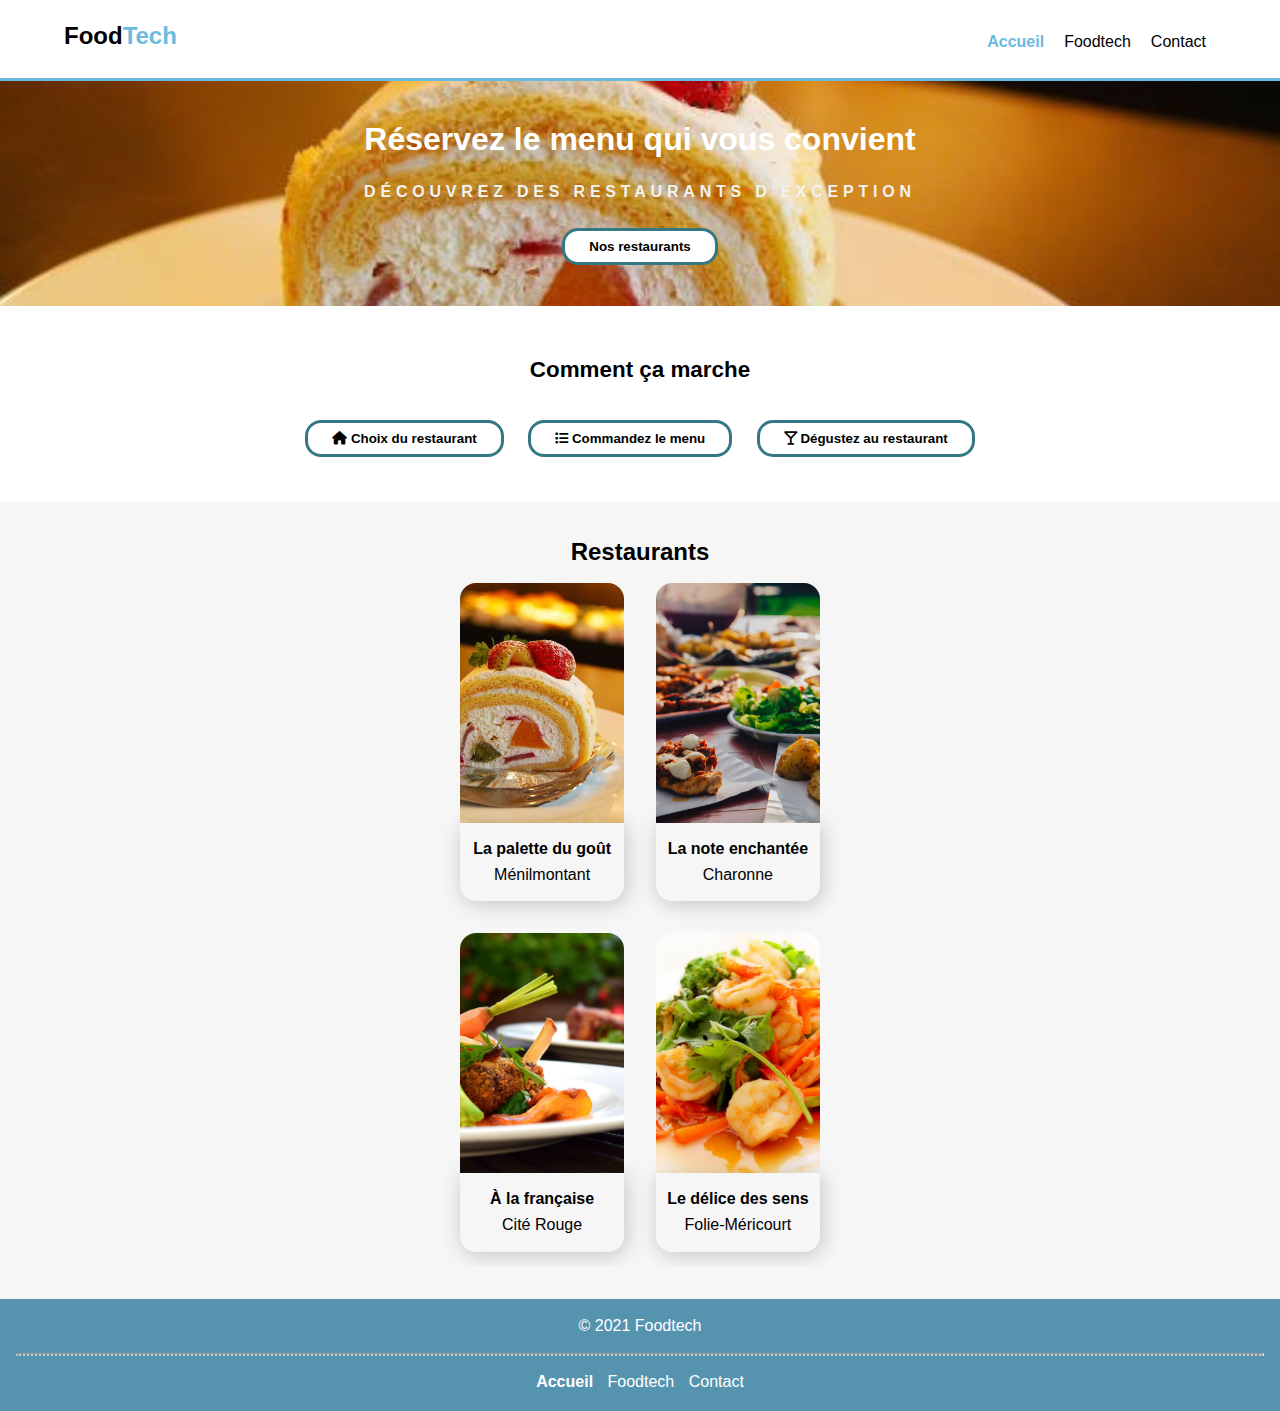
<file: index.html>
<!DOCTYPE html>
<html lang="fr">
<head>
    <meta charset="UTF-8">
    <meta http-equiv="X-UA-Compatible" content="IE=edge">
    <meta name="viewport" content="width=device-width, initial-scale=1.0">
    <title>FoodTech - Accueil</title>

    <!-- Favicon -->
    <link rel="shortcut icon" href="img/favicon.png" type="image/x-icon" />
    <link rel="apple-touch-icon" href="img/apple-touch-icon.png">
      
       <!-- css here -->
       <link href="css/font-awesome.min.css" rel="stylesheet">
       <link href="css/animate.min.css" rel="stylesheet">
       <link href="css/ionicons.min.css" rel="stylesheet">
       <link rel="stylesheet" href="https://cdnjs.cloudflare.com/ajax/libs/font-awesome/6.0.0-beta2/css/all.min.css">
       <link rel="stylesheet" href="css/main.css">
</head>
<body>

    <header>
        <div class="container">
            <div id="branding">
              <a href="index.html">
                <h1>Food<span>Tech</span></h1>
            </div>
        
            <nav>
                <ul>  
                    <li class="current"><a href="index.html">Accueil</a></li>
                    <li><a href="apropos.html">Foodtech</a></li>
                    <li><a href="contact.html">Contact</a></li>
                </ul>
            </nav>
        </div>
    </header>

<!--Showcase section---->
    <section id="showcase">
        <div class="container">
            <h1>Réservez le menu qui vous convient</h1>
            <p class="subhead">Découvrez des restaurants d'exception</p>
            
            <button class="btn-readmore">
              <a href="#how-it-works">Nos restaurants</a>
           </button>
        </div>
    </section>

<!--How-it-works section ---->
    <section id="how-it-works">
        <div class="container">
          <h2 class="how-it-works">Comment ça marche</h2>
            <button class="btn-readmore">
               <i class="fa fa-home"></i> Choix du restaurant
            </button>
    
            <button class="btn-readmore">
                <i class="fa fa-list"></i> Commandez le menu
            </button>
         
            <button class="btn-readmore">
                <i class="fa fa-glass"></i> Dégustez au restaurant
            </button>
        </div>
    </section>

<!--Restaurant section ------>
    <section id="restaurant">
       <div class="container">
        <h2 class="restaurant">Restaurants</h2>
       
        <div class="restaurant_cards">
          <a href="./menu1.html" class="card">
            <div class="card_image card_image--1"></div>
            <div class="card_description">
              <h4>La palette du goût</h4>
              <p>Ménilmontant</p>
            </div>
          </a>
          <a href="./menu2.html" class="card">
            <div class="card_image card_image--2"></div>
            <div class="card_description">
              <h4>La note enchantée</h4>
              <p>Charonne</p>
            </div>
          </a>
          <a href="./menu3.html" class="card">
            <div class="card_image card_image--3"></div>
            <div class="card_description">
              <h4>À la française</h4>
              <p>Cité Rouge</p>
            </div>
          </a>
          <a href="./menu4.html" class="card">
            <div class="card_image card_image--4"></div>
            <div class="card_description">
              <h4>Le délice des sens</h4>
              <p>Folie-Méricourt</p>
            </div>
          </a>
        </div>
    </div>
      </section>

<!-- Footer section-->
<section id="footer">
    <p class="flow-text text-center">
        &copy; 2021 Foodtech
    </p>
        <hr>
    <p class="flow-text-2">
        <a class="current_2" href="index.html">Accueil</a>
        <a href="apropos.html">Foodtech</a>
        <!-- <a href="menu1.html">Restaurant</a> -->
        <a href="contact.html">Contact</a>
    </p>
</section> 

</body>
</html>
</file>
<file: css/main.css>
:root {
  --primary-color: rgb(107, 186, 223);
  --secondary-color: rgb(85, 147, 175);
}

body {
  font-family: Arial, Helvetica, sans-serif;
  font-size: 100%;
  line-height: 1.3em;
  padding: 0;
  margin: 0;
  background-color: #F2F2F2;
}

/* Global ----------------*/
.container {
  width: 90%;
  margin: 0 auto;
  overflow: hidden;
  padding: 15px;
  text-align: center;
  justify-items: center;
  -webkit-box-pack: center;
  -ms-flex-pack: center;
  justify-content: center;
}

a {
  text-decoration: none;
  color: inherit;
}

ul, li {
  text-decoration: none;
  list-style-type: none;
}

ul ul, li ul {
  margin-top: 20px;
}

ul li, li li {
  float: left;
  display: inline;
  padding: 0 10px 0 10px;
}

section {
  padding: 1em 1rem;
}

/* Header section---------------- */
header {
  background: white;
  width: 100%;
  color: black;
  padding-top: .1%;
  min-height: 50%;
  border-bottom: 3px solid var(--primary-color);
}

header a {
  color: black;
  text-decoration: none;
  text-transform: capitalize;
  font-size: 100%;
}

header span {
  color: var(--primary-color);
}

header #branding {
  float: left;
  cursor: pointer;
}

header #branding h1 {
  font-size: 150%;
  font-weight: bold;
  color: black;
  margin-top: 10px;
}

nav {
  float: right;
}

nav li
a:hover {
  color: var(--primary-color);
  text-decoration: none;
  -webkit-transition: all 0.5s ease-in-out;
  transition: all 0.5s ease-in-out;
}

nav .active, nav .current a {
  color: var(--primary-color);
  font-weight: 550;
}

/* Showcase ----------------*/
#showcase {
  min-height: 400%;
  background: url(../img/image--1.jpg) no-repeat 0 63%;
  text-align: center;
  background-size: cover;
  background-position: center;
}

#showcase .subhead {
  text-transform: uppercase;
  font-weight: bold;
  color: #F2F2F2;
  letter-spacing: .3em;
}

#showcase h1 {
  font-size: 2em;
  line-height: 1.3em;
  margin-top: .2em;
  color: white;
}

#showcase .btn-readmore {
  padding: 8px 24px;
  border: 3px solid #347883;
  border-radius: 1rem;
  -webkit-transition: 0.4s;
  transition: 0.4s;
  display: inline-block;
  margin-bottom: 24px;
  margin: 10px;
  font-weight: bold;
  font-family: Arial, Helvetica, sans-serif;
  background: white;
}

#showcase .btn-readmore:hover {
  background: #3EC1D5;
  text-decoration: none;
  padding: 8px 64px 8px 24px;
  color: white;
}

#how-it-works {
  background-color: white;
  padding: 20px;
}

#how-it-works h2 {
  font-size: 1.4rem;
  padding-bottom: 1%;
}

#how-it-works .btn-readmore {
  padding: 8px 24px;
  border: 3px solid #347883;
  border-radius: 1rem;
  -webkit-transition: 0.4s;
  transition: 0.4s;
  display: inline-block;
  margin-bottom: 24px;
  margin: 10px;
  font-weight: bold;
  font-family: Arial, Helvetica, sans-serif;
  background: white;
}

#how-it-works .btn-readmore:hover {
  background: #3EC1D5;
  text-decoration: none;
  padding: 8px 64px 8px 24px;
  color: white;
  cursor: pointer;
}

#how-it-works .how-it-works_icon {
  padding: 0.3rem 1rem 0.3rem 0.5rem;
  font-size: 1rem;
  color: #7e7e7e;
}

#restaurant {
  background-color: #f6f6f6;
  padding: 2rem;
  padding-top: 5px;
}

#restaurant .restaurant h2 {
  margin: 0%;
  margin-top: 2rem;
  padding: 1rem 0rem 1rem 1rem;
  font-size: 1.6rem;
  font-weight: bold;
}

#restaurant .restaurant_cards {
  display: -ms-grid;
  display: grid;
  -ms-grid-columns: (1fr)[2];
      grid-template-columns: repeat(2, 1fr);
  gap: 2rem;
  margin: 0rem 1rem 0rem 1rem;
  position: relative;
}

#restaurant .card .card_image:hover {
  -webkit-transform: rotate(0.4deg) scale(1, 1);
          transform: rotate(0.4deg) scale(1, 1);
  -webkit-transition: all 0.5s ease-in-out 0s;
  transition: all 0.5s ease-in-out 0s;
  opacity: .5;
}

#restaurant .card_image {
  height: 15rem;
  background-size: cover;
  border-radius: 1rem 1rem 0rem 0rem;
  background-position: center;
}

#restaurant .card_image--1 {
  background-image: url("../img/image--1.jpg");
}

#restaurant .card_image--2 {
  background-image: url("../img/image--2.jpg");
}

#restaurant .card_image--3 {
  background-image: url("../img/image--3.jpg");
}

#restaurant .card_image--4 {
  background-image: url("../img/image--4.jpg");
}

#restaurant .card_description {
  position: relative;
  border-radius: 0rem 0rem 1rem 1rem;
  background: #f6f6f6;
  -webkit-box-shadow: 2px 3px 20px 0px #2b2b2b3f;
          box-shadow: 2px 3px 20px 0px #2b2b2b3f;
}

#restaurant .card_description h4 {
  margin: 0rem 0.7rem 0rem 0.7rem;
  padding-top: 1rem;
}

#restaurant .card_description p {
  margin: 0.3rem 0.7rem 0rem 0.7rem;
  padding-bottom: 1rem;
}

.apropos_image1 {
  background-image: url("../img/apropos.jpg");
  background-size: cover;
  background-position: center;
  height: 20rem;
  position: relative;
}

#apropos {
  background-color: white;
  padding: 20px;
}

#apropos h2 {
  font-size: 1.4rem;
  padding-bottom: 1%;
}

.article {
  background-color: white;
  color: black;
  padding: 1%;
  -webkit-box-shadow: 0 2px 10px 2px rgba(0, 0, 0, 0.2);
          box-shadow: 0 2px 10px 2px rgba(0, 0, 0, 0.2);
  -webkit-transition: all 0.5s ease-in-out;
  transition: all 0.5s ease-in-out;
  cursor: pointer;
  margin-bottom: 20px;
}

.article:hover {
  -webkit-box-shadow: 0 2px 10px 2px #777;
          box-shadow: 0 2px 10px 2px #777;
}

.article_2 {
  background-color: #747474;
  color: white;
  padding: 1%;
  -webkit-box-shadow: 0 2px 10px 2px rgba(0, 0, 0, 0.2);
          box-shadow: 0 2px 10px 2px rgba(0, 0, 0, 0.2);
  -webkit-transition: all 0.5s ease-in-out;
  transition: all 0.5s ease-in-out;
  cursor: pointer;
  margin-bottom: 20px;
}

.article_2:hover {
  -webkit-box-shadow: 0 2px 10px 2px #777;
          box-shadow: 0 2px 10px 2px #777;
}

.menu1_image2 {
  background-image: url("../img/image--1.jpg");
  background-size: cover;
  background-position: center;
  height: 20rem;
  position: relative;
}

.btn-1_apropos {
  position: relative;
  cursor: pointer;
  -webkit-box-align: center;
      -ms-flex-align: center;
          align-items: center;
  padding: 1rem 5% 1rem 5%;
  font-size: 0.9rem;
  width: 30%;
  font-weight: 550;
  font-family: Arial, Helvetica, sans-serif;
  border-radius: 1rem;
  border: none;
  margin-bottom: 1rem;
  margin-right: 15px;
  background: #f6f6f6;
  -webkit-box-shadow: 2px 3px 20px 0px #2b2b2b3f;
          box-shadow: 2px 3px 20px 0px #2b2b2b3f;
}

.btn-1_apropos:hover {
  color: white;
  background-color: var(--primary-color);
  -webkit-transition: all 0.5s ease-in-out;
  transition: all 0.5s ease-in-out;
}

p.apropos_title {
  margin: 0rem 0rem 0rem 0rem;
  font-weight: 600;
}

p.apropos_prix {
  font-weight: 400;
  padding-top: -3rem;
}

p.apropos_prix span {
  margin: 20px;
}

.btn-readmore {
  padding: 8px 24px;
  border: 3px solid #347883;
  border-radius: 1rem;
  -webkit-transition: 0.4s;
  transition: 0.4s;
  display: inline-block;
  margin-bottom: 24px;
  margin: 10px;
  font-weight: bold;
  font-family: Arial, Helvetica, sans-serif;
  background: white;
}

.btn-readmore:hover {
  background: #3EC1D5;
  text-decoration: none;
  padding: 8px 64px 8px 24px;
  color: white;
}

.menu2_image2 {
  background-image: url("../img/image--2.jpg");
  background-size: cover;
  background-position: center;
  height: 20rem;
  position: relative;
}

.menu3_image2 {
  background-image: url("../img/image--3.jpg");
  background-size: cover;
  background-position: center;
  height: 20rem;
  position: relative;
}

.menu4_image2 {
  background-image: url("../img/image--4.jpg");
  background-size: cover;
  background-position: center;
  height: 20rem;
  position: relative;
}

.contact_image2 {
  background-image: url("../img/contact.jpg");
  background-size: cover;
  background-position: center;
  height: 20rem;
  position: relative;
}

#contact {
  background-color: white;
  padding: 20px;
}

#contact h2.contact {
  font-size: 1.2rem;
  margin-left: 5%;
  font-weight: 550;
}

.contact-left {
  background-color: #e6e6d4;
  padding: 30px;
  border-radius: 2em;
}

.contact-left label {
  display: block;
  font-size: 1em;
  margin: 10px;
  margin-bottom: .5em;
  text-align: left;
  font-weight: 600;
}

.contact-left h2 {
  font-size: 150%;
}

.contact-left input, .contact-left textarea {
  width: 100%;
  padding: .8em;
  margin-bottom: 1em;
  border-radius: 1em;
  border: 1px solid gray;
  -webkit-box-sizing: border-box;
          box-sizing: border-box;
}

.contact-left input[type="submit"] {
  background-color: var(--primary-color);
  color: white;
  font-weight: 500px;
  font-size: 1.1em;
  border: none;
  margin-bottom: 1em;
  border-radius: 5em;
  display: inline-block;
  padding: .8em 2em;
  width: unset;
  cursor: pointer;
}

.contact-left .send-message-cta:hover {
  background-color: var(--secondary-color);
  -webkit-transition: all 0.5s ease-in-out;
  transition: all 0.5s ease-in-out;
}

#footer {
  background-color: var(--secondary-color);
  text-align: center;
  padding-top: 2px;
  padding: .1em 1rem;
}

#footer .flow-text {
  color: white;
  text-decoration: none;
  text-transform: capitalize;
  font-size: 1rem;
  font-weight: 500;
}

#footer .flow-text-2 a {
  color: white;
  float: flex;
  margin: 5px;
  padding-bottom: -15px;
}

#footer .flow-text-2 a:hover {
  color: black;
  -webkit-transition: all 0.5s ease-in-out;
  transition: all 0.5s ease-in-out;
}

#footer .active, #footer .current_2 {
  font-weight: 550;
}

#footer hr {
  border-bottom: 2px dotted #cecece;
}

/* @Media Queries-------------------------*/
@media only screen and (max-width: 768px) {
  header #branding,
  header nav,
  header nav li,
  .card,
  #how-it-works .how-it-works,
  .restaurant_cards,
  .article, .article_2 {
    float: none;
    text-align: center;
    width: 100%;
  }
  #apropos_image2 {
    background-position: center;
    max-width: 100%;
    height: 200px;
  }
  #apropos {
    overflow: none;
  }
  #apropos .btn-1_apropos {
    width: 100%;
  }
  #apropos .entree {
    padding-bottom: 2.5rem;
  }
  #apropos .plats {
    padding-bottom: 2.5rem;
  }
  #apropos .desserts {
    padding-bottom: 2.5rem;
  }
  #apropos .article p {
    padding: 20px;
    text-align: center;
  }
  #apropos .article_2 p {
    padding: 20px;
    text-align: center;
  }
  header nav ul {
    padding: 1%;
    margin-top: -10px;
    margin-bottom: 5px;
  }
  #how-it-works .btn-1 {
    display: block;
    position: relative;
    width: 100%;
  }
  #how-it-works h2 {
    padding-bottom: 2%;
  }
  #restaurant .restaurant_cards {
    margin-bottom: 20px;
  }
  #restaurant .restaurant h2 {
    margin-left: 8%;
    padding-left: 0rem;
  }
  #restaurant .restaurant_cards {
    -ms-grid-columns: (1fr)[1];
        grid-template-columns: repeat(1, 1fr);
    margin-left: 1%;
    margin-right: 1%;
  }
  #footer {
    -webkit-box-align: center;
        -ms-flex-align: center;
            align-items: center;
  }
  #footer p.flow-text a {
    font-size: 1rem;
  }
  #contact h2.contact {
    font-size: 1rem;
    text-align: center;
  }
}
/*# sourceMappingURL=main.css.map */
</file>
